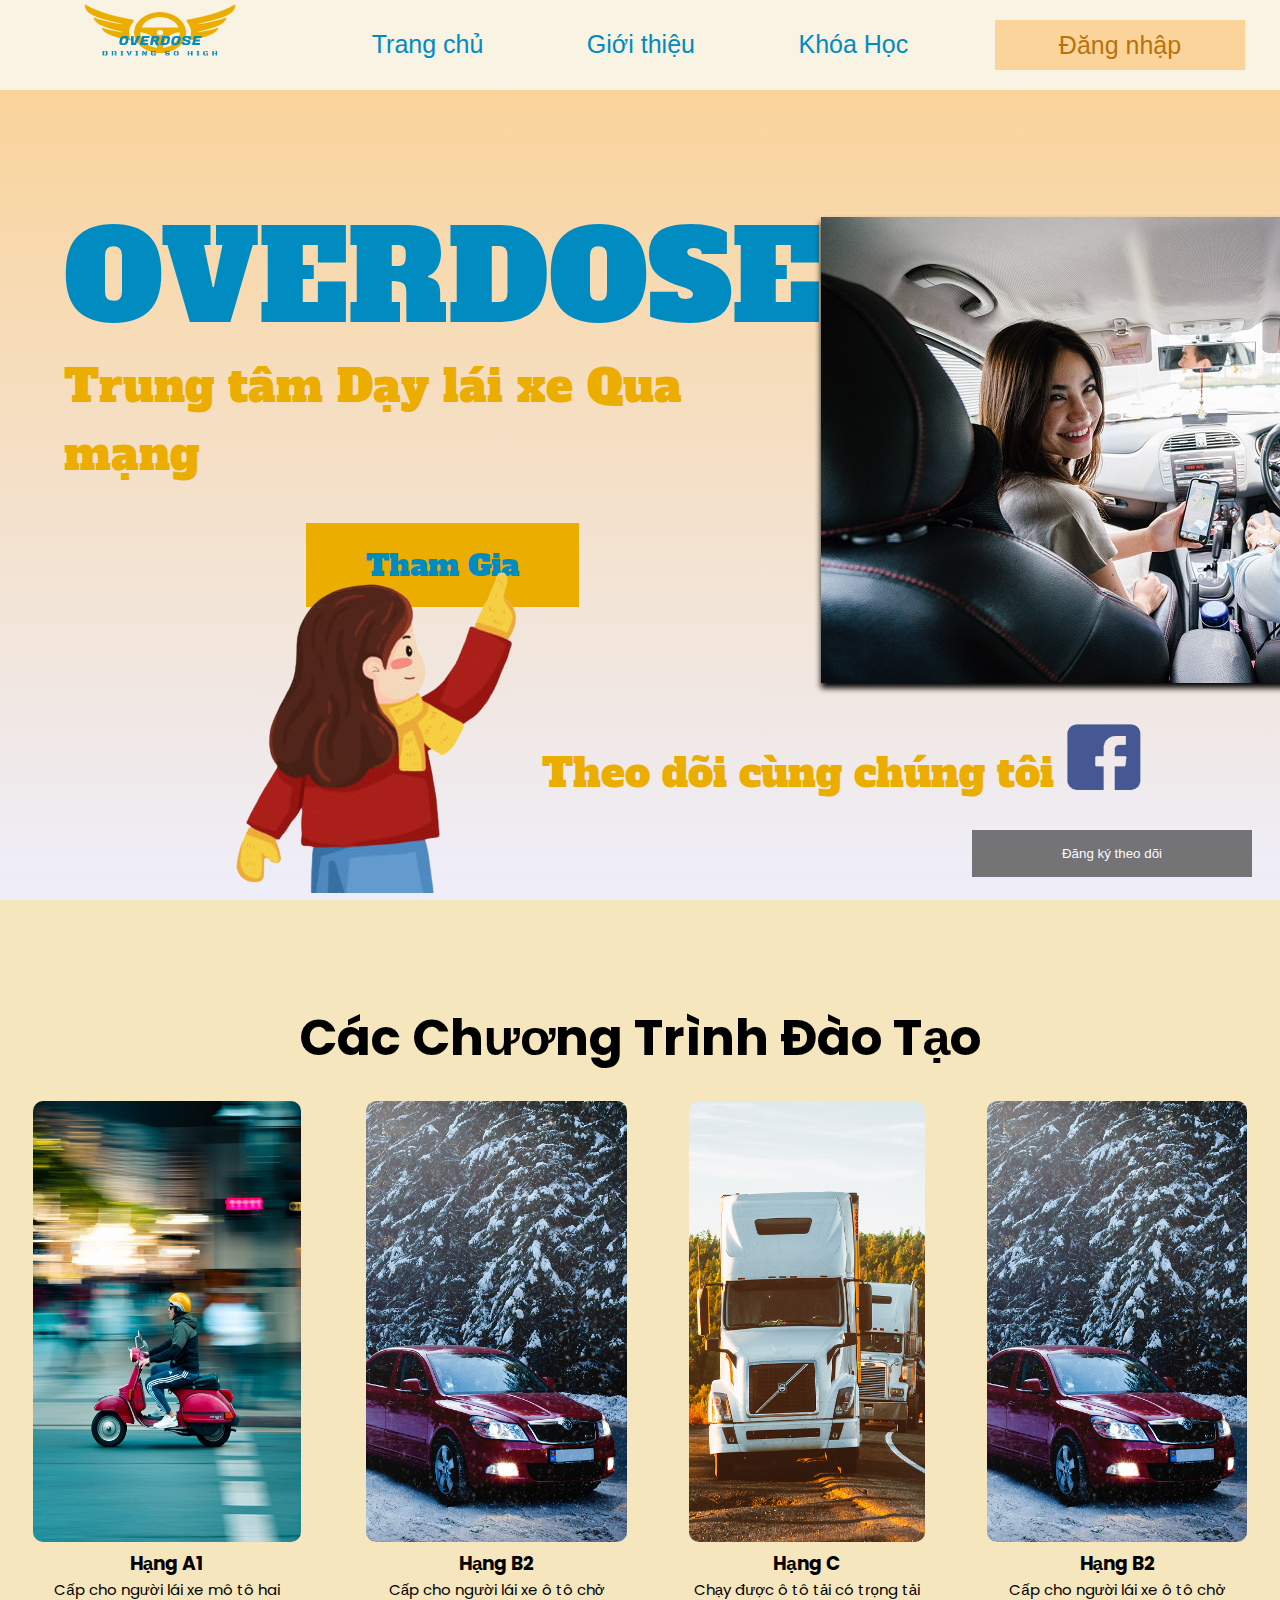
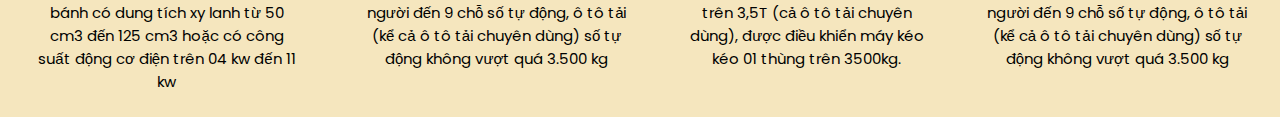
<file: index.html>
<!DOCTYPE html>
<html lang="en">

<head>
    <meta charset="UTF-8">
    <meta name="viewport" content="width=device-width, initial-scale=1.0">
    <title>Trung Tâm Lái Xe OVERDOSE</title>
    <link href="https://fonts.googleapis.com/css?family=Poppins:400,500&display=swap" rel="stylesheet" />
    <link rel="stylesheet" href="./CSS/index.css">
    <link rel="preconnect" href="https://fonts.gstatic.com">
    <link href="https://fonts.googleapis.com/css2?family=Alfa+Slab+One&display=swap" rel="stylesheet">
</head>

<body>
    <header>
        <div class="logo-container">
            <img src="./IMAGE/logo.png" alt="logo">

        </div>
        <nav>
            <ul class="nav-links">
                <li><a class="nav-link" href="">Trang chủ</a></li>
                <li><a class="nav-link" href="">Giới thiệu</a></li>
                <li><a class="nav-link" href="">Khóa Học</a></li>
            </ul>
        </nav>
        <div class="cart">
            <button class="login-button"><a href="./login.html">Đăng nhập</a></button>
        </div>
    </header>

    <main>
        <section class="presentation">
            <div class="introduction">
                <div class="intro-text">
                    <h1>OVERDOSE</h1>
                    <br><br><br>
                    <p>Trung tâm Dạy lái xe Qua mạng</p>

                </div>

                <div class="cta">
                    <button class="cta-select"> Tham Gia </button>

                </div>
                <div class="point-man"><img src="./IMAGE/point-man.png" alt=""></div>
                <div class="follow-us">
                    <p>Theo dõi cùng chúng tôi<span><a href=""><img src="./IMAGE/logo-facebook.png"
                                    alt="logo-facebook"></a></span></p>
                </div>
            </div>
            <div class=cover>
                <img src="./IMAGE/presentation1.jpg" alt="cover-bg">
            </div>
        </section>

    </main>
    <section class="facilities">
        <h1>Các Chương Trình Đào Tạo</h1>
        <br>
        <div class="facilities-cols">
            <div class="facilities-col">
                <img src="./IMAGE/xemay.jpg" alt="">
                <h3>Hạng A1</h3>
                <p>Cấp cho người lái xe mô tô hai bánh có dung tích xy lanh từ 50 cm3 đến 125 cm3 hoặc có công suất động
                    cơ điện trên 04 kw đến 11 kw</p>
               
            </div>
            <div class="facilities-col">
                <img src="./IMAGE/oto.png" alt="">
                <h3>Hạng B2</h3>
                <p>Cấp cho người lái xe ô tô chở người đến 9 chỗ số tự động, ô tô tải (kể cả ô tô tải chuyên dùng) số tự
                    động không vượt quá 3.500 kg</p>
                  
            </div>
            <div class="facilities-col">
                <img src="./IMAGE/xetai.png" alt="">
                <h3>Hạng C</h3>
                <p>Chạy được ô tô tải có trọng tải trên 3,5T (cả ô tô tải chuyên dùng), được điều khiển máy kéo kéo 01
                    thùng trên 3500kg.</p>
            </div>
            <div class="facilities-col">
                <img src="./IMAGE/oto.png" alt="">
                <h3>Hạng B2</h3>
                <p>Cấp cho người lái xe ô tô chở người đến 9 chỗ số tự động, ô tô tải (kể cả ô tô tải chuyên dùng) số tự
                    động không vượt quá 3.500 kg</p>
                  
            </div>
            
        </div>
    </section>
    <section class="news">

        <button class="open-button" onclick="openForm()">Đăng ký theo dõi</button>
        
        <div class="form-popup" id="myForm">
          <form action="/action_page.php" class="form-container">
            <h1>Đăng ký theo dõi</h1>
        
            <label for="email"><b>Họ Tên</b></label>
            <input type="text" placeholder="Nhập họ tên" name="name" required>
        
            <label for="psw"><b>Số Điện Thoại</b></label>
            <input type="text" placeholder="Nhập SĐT" name="phone" required>
        
            <button type="submit" class="btn">Đăng ký theo dõi</button>
            <button type="button" class="btn cancel" onclick="closeForm()">Close</button>
          </form>
        </div>
        
       
    </section>
</body>
<script>
        function openForm() {
          document.getElementById("myForm").style.display = "block";
        }
        
        function closeForm() {
          document.getElementById("myForm").style.display = "none";
        }
</script>
</html>
</file>
<file: CSS/index.css>
*{
    margin:0px;
    padding:0px;
    box-sizing: border-box;
}
header img{
    width: 190px;
    height: 150px;
}
body{
    font-family: 'Poppins',sans-serif;
}
header{
    display: flex;
    width: 100%;
    margin:auto;
    height: 10vh;
    align-items: center;
    background: #F8F3E2;
}
.logo-container,.nav-links,.cart{
    display: flex;
}
.logo-container{
    flex:1;
    justify-content: center;
}
nav{
    flex:2;
}
.nav-links{
    justify-content: space-around;
    list-style: none;
}
.nav-link{
    font-weight: 100;
    color: #008CC1;
    font-size:25px;
    text-decoration: none;
    font-family: 'Noto Sans', sans-serif;
}

.cart{
    justify-content: center;
    flex:1;
}
.login-button{
    width:250px;
    height: 50px;
    border: none;
    background: #FAD49B;
    cursor: pointer;
}
.login-button a{
    color: #B9730A;
    font-size: 25px;
    font-weight: 50;
    text-decoration: none;
}
.presentation{
    display: flex;
    margin: auto;
    width: 90%;
    min-height: 80vh;
    align-items: center
}
.introduction{
    flex:1;
    
}
.intro-text h1{
    color:#008CC1;
    font-family: 'Alfa Slab One', cursive;
    font-size: 125px;
    font-weight: 150;
    line-height: 0;
    
}
.intro-text p{
    color:#EBAD00;
    font-size: 45px;
    font-weight: 400;
    line-height: 1.5;
    font-family: 'Alfa Slab One', cursive;
}
.cta-select{
    font-family: 'Alfa Slab One', cursive;
    height: 84px;
    width: 273px;
    font-size: 30px;
    background: #EBAD00;
    color: #008CC1;
    border: none;
    position: relative;
    bottom: 15px;
    cursor: pointer;
}
.cta{
    padding: 50px 00px 0px 0px;
    align-items: center;
    text-align: center;
}
.cover{
    flex: 1;
    display: flex;
    justify-content: center;
    filter: drop-shadow(0px 5px 3px black);
    animation: drop 1.5s ease;
}

main{
    height: 90vh;
    background: linear-gradient(to top,#EEEEFA,#FAD49B);
}
.point-man{
    position: absolute;
    bottom: 00px;
    left:200px;
    animation: point 1.5s ease;
}
.follow-us{
    position: absolute;
    right: 2%;
    bottom: 100px;
}
.follow-us p{
    color: #EBAD00;
    font-size: 40px;
    font-weight: 400;
    font-family: 'Alfa Slab One', cursive;
}
.follow-us img{
    height: 120px;
    width: 200px;
    position: relative;
    right: 50px;
    top:30px;
}
@keyframes drop{
    0%{
        opacity: 0;
        transform: translateY(-80px);
    }
    100%{
        opacity: 1;
        transform: translateY(0px);
    }
}
@keyframes point{
    0%{
        opacity: 0;
        transform: translateX(-80px);
    }
    100%{
        opacity: 1;
        transform: translateX(0px);
    }
}
/*facilities*/
.facilities{
    width: 100%;
    margin: auto;
    text-align: center;
    padding-top:100px;
    background: #f5e6be;
}
.facilities h1{
    font-size: 50px;
    
}
.facilities-cols{
    display: flex;
    animation: up 1.5s ease;
}
.facilities-col{
    border-radius: 10px;
    margin-bottom: 5%;

}
.facilities-col p{
    font-size: 15px;
    width: 80%;
    margin:auto;
}
.facilities-col img{
    width: 80%;
    height: 80%;
    border-radius: 10px;
    
}
@keyframes up{
    0%{
        opacity: 0;
        transform: translateY(-80px);
    }
    100%{
        opacity: 1;
        transform: translateY(00px);
    }
}
/* pop-up */
.open-button {
    background-color: #555;
    color: white;
    padding: 16px 20px;
    border: none;
    cursor: pointer;
    opacity: 0.8;
    position: fixed;
    bottom: 23px;
    right: 28px;
    width: 280px;
  }
  
  /* The popup form - hidden by default */
  .form-popup {
    display: none;
    position: fixed;
    bottom: 0;
    right: 15px;
    border: 3px solid #f1f1f1;
    z-index: 9;
  }
  
  /* Add styles to the form container */
  .form-container {
    max-width: 300px;
    padding: 10px;
    background-color: white;
  }
  
  /* Full-width input fields */
  .form-container input[type=text], .form-container input[type=password] {
    width: 100%;
    padding: 15px;
    margin: 5px 0 22px 0;
    border: none;
    background: #f1f1f1;
  }
  
  /* When the inputs get focus, do something */
  .form-container input[type=text]:focus, .form-container input[type=password]:focus {
    background-color: #ddd;
    outline: none;
  }
  
  /* Set a style for the submit/login button */
  .form-container .btn {
    background-color: #04AA6D;
    color: white;
    padding: 16px 20px;
    border: none;
    cursor: pointer;
    width: 100%;
    margin-bottom:10px;
    opacity: 0.8;
  }
  
  /* Add a red background color to the cancel button */
  .form-container .cancel {
    background-color: red;
  }
  
  /* Add some hover effects to buttons */
  .form-container .btn:hover, .open-button:hover {
    opacity: 1;
  }
</file>
